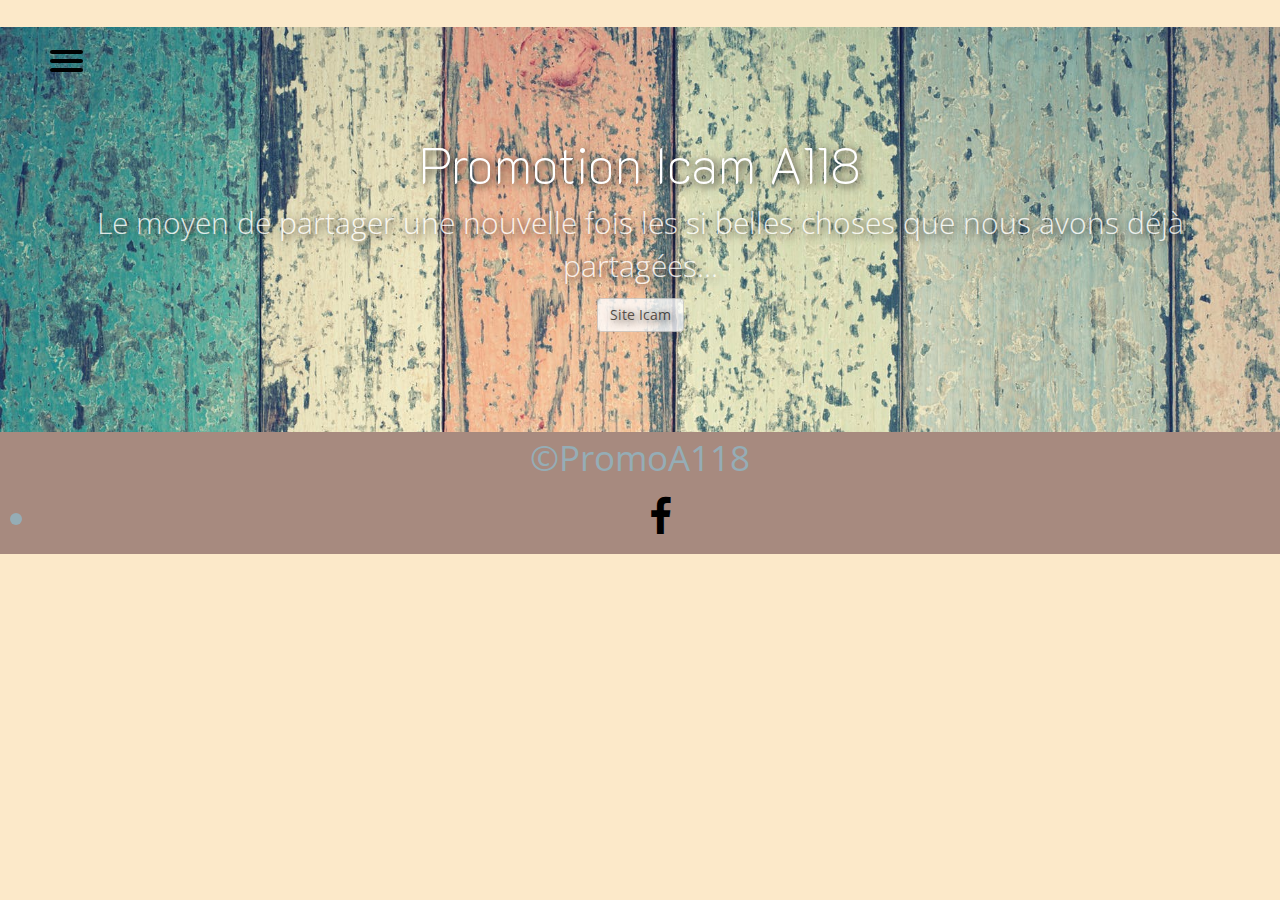
<file: index.html>
<html>
  <head>
    <meta charset="utf-8">
    <title>Site A118</title>
    <link href='style.css' rel='stylesheet'>
    <link href="https://fonts.googleapis.com/css?family=K2D:500|Open+Sans+Condensed:300i" rel="stylesheet">

    <meta http-equiv="X-UA-Compatible" content="IE=edge">
    <meta name="viewport" content="width=device-width, initial-scale=1">
    <link rel="stylesheet" href="https://maxcdn.bootstrapcdn.com/bootstrap/3.2.0/css/bootstrap.min.css">
    <link href='style.css' rel='stylesheet'>

    <link rel="stylesheet" href="https://maxcdn.bootstrapcdn.com/font-awesome/4.4.0/css/font-awesome.min.css">

  </head>
  <body>

     <nav role="navigation">
      <div id="menuToggle">

        <input type="checkbox" />
        
        <span></span>
        <span></span>
        <span></span>
        
       
        <ul id="menu">
          <a href="index.html"><li>Accueil</li></a>
          <a href="cfe.html"><li>Cérémonie de Fin d'Etudes</li></a>
          <a href="vfe.html"><li>Voyage de Fin d'Etudes</li></a>
          <a href="partage.html"><li>Partager</li></a>
          <a href="boiteoutil.html"><li>Boîte à outils/Réseau</li></a>
         
        </ul>
      </div>
    </nav>
   
    <div id="banner">
    <h1>Promotion Icam A118</h1>
    <p>Le moyen de partager une nouvelle fois les si belles choses que nous avons déjà partagées...</p>
    <p>
      <a class="btn btn-default" href="https://www.icam.fr/icam/les-campus-icam/icam-site-de-toulouse" target="_blanck"> Site Icam</a>
    </p>
    </div> 



</div>
  </div>

    <div id="footer">
    <p>©PromoA118</p>
    <ul>

  <li><a href="https://www.facebook.com/groups/293494357460395/?ref=br_rs" target="_blanck" <i class="fa fa-facebook"></i></a></li>
  
    </ul>
    </div>
  </body>
</html>
</file>
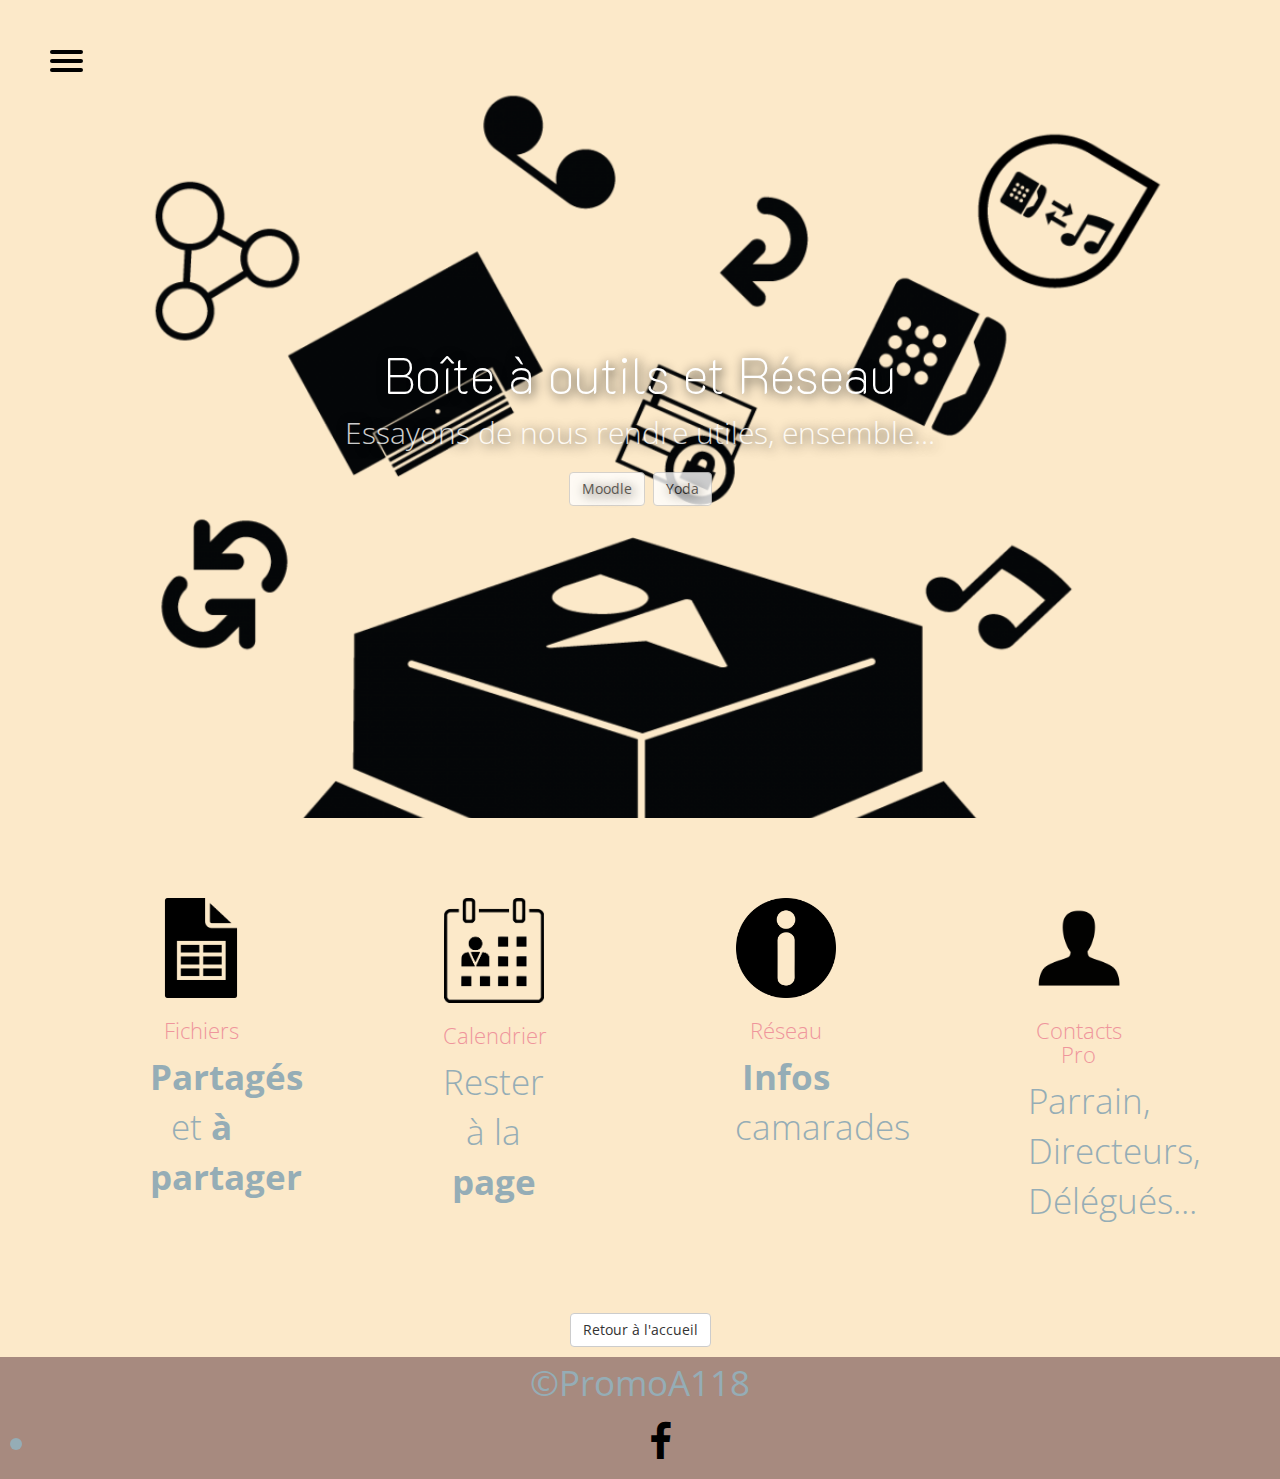
<file: boiteoutil.html>
<html>
  <head>
    <meta charset="utf-8">
    <title>Boîte à outils/Réseau</title>
    <link href='style.css' rel='stylesheet'>
    <link href="https://fonts.googleapis.com/css?family=K2D:500|Open+Sans+Condensed:300i" rel="stylesheet">

    <meta http-equiv="X-UA-Compatible" content="IE=edge">
    <meta name="viewport" content="width=device-width, initial-scale=1">
    <link rel="stylesheet" href="https://maxcdn.bootstrapcdn.com/bootstrap/3.2.0/css/bootstrap.min.css">
    <link href='style.css' rel='stylesheet'>

    <link rel="stylesheet" href="https://maxcdn.bootstrapcdn.com/font-awesome/4.4.0/css/font-awesome.min.css">

  </head>
  <body>

     <nav role="navigation">
      <div id="menuToggle">

        <input type="checkbox" />
        
        <span></span>
        <span></span>
        <span></span>
        
       
        <ul id="menu">
          <a href="file:///Users/charlotteloubarie/Desktop/Landing/index.html#accueil"><li>Accueil</li></a>
          <a href="file:///Users/charlotteloubarie/Desktop/Landing/cfe.html"><li>Cérémonie de Fin d'Etudes</li></a>
          <a href="file:///Users/charlotteloubarie/Desktop/Landing/vfe.html"><li>Voyage de Fin d'Etudes</li></a>
          <a href="file:///Users/charlotteloubarie/Desktop/Landing/partage.html"><li>Partager</li></a>
          <a href="file:///Users/charlotteloubarie/Desktop/Landing/boiteoutil.html"><li>Boîte à outils/Réseau</li></a>
         
        </ul>
      </div>
    </nav>

    <div id="outil">

   
    <h1>Boîte à outils et Réseau</h1>
    <p>Essayons de nous rendre utiles, ensemble...
    </p>
    <p>
      <a class="btn btn-default" href="https://moodle.icam.fr/" target="_blanck"> Moodle</a>

      <a class="btn btn-default" href="https://yoda.icam-toulouse.fr/" target="_blanck"> Yoda</a>
    </p>
    </div> 

<div class="container">
  <div class="row">    

    <div class="col-xs-12 col-sm-6 col-md-3">
      <div class="card">
      <a href="https://drive.google.com/drive/folders/1hIcqvKjaxQw9cNyysZh1chZTPI-q5O6m?ogsrc=32" target="_blanck"> <img src="images/fichier.png" alt="picture description" width="100"> 
      </a>
      <h2>Fichiers</h2>
      <p><strong> Partagés </strong> et <strong> à partager </strong> </p>
      </div>
    </div>    

    <div class="col-xs-12 col-sm-6 col-md-3">
        <div class="card">
        
        <a href="https://calendar.google.com/calendar/r?tab=mc" target="_blanck"> <img src="images/calendrier.png" alt="picture description" width="100"> </a>

        <h2>Calendrier</h2>
        <p>Rester à la <strong>page</strong> </p>
        </div>
    </div>

    <div class="col-xs-12 col-sm-6 col-md-3">
        <div class="card">
        
        <a href="https://docs.google.com/spreadsheets/d/1CZZZ-9_j7eNwL2cyCTHWaqzxVtCrr5NQTYvEbhus1kE/edit" target="_blanck"> <img src="images/info.png" alt="picture description" width="100"> </a>

        <h2>Réseau</h2>
        <p> <strong>Infos </strong> camarades </p>
        </div>
    </div>

    <div class="col-xs-12 col-sm-6 col-md-3">
        <div class="card">
        
        <a href="https://calendar.google.com/calendar/r?tab=mc" target="_blanck"> <img src="images/contact.png" alt="picture description" width="100"> </a>

        <h2>Contacts Pro</h2>
        <p>Parrain, Directeurs, Délégués...<strong></strong> </p>
        </div>
    </div>

     <p>
      <a class="btn btn-default" href="file:///Users/charlotteloubarie/Desktop/Landing/index.html" > Retour à l'accueil</a>
    </p>




</div>
  </div>

    <div id="footer">
    <p>©PromoA118</p>
    <ul>

  <li><a href="https://www.facebook.com/groups/293494357460395/?ref=br_rs" target="_blanck" <i class="fa fa-facebook"></i></a></li>
  
    </ul>
    </div>
  </body>
</html>
</file>
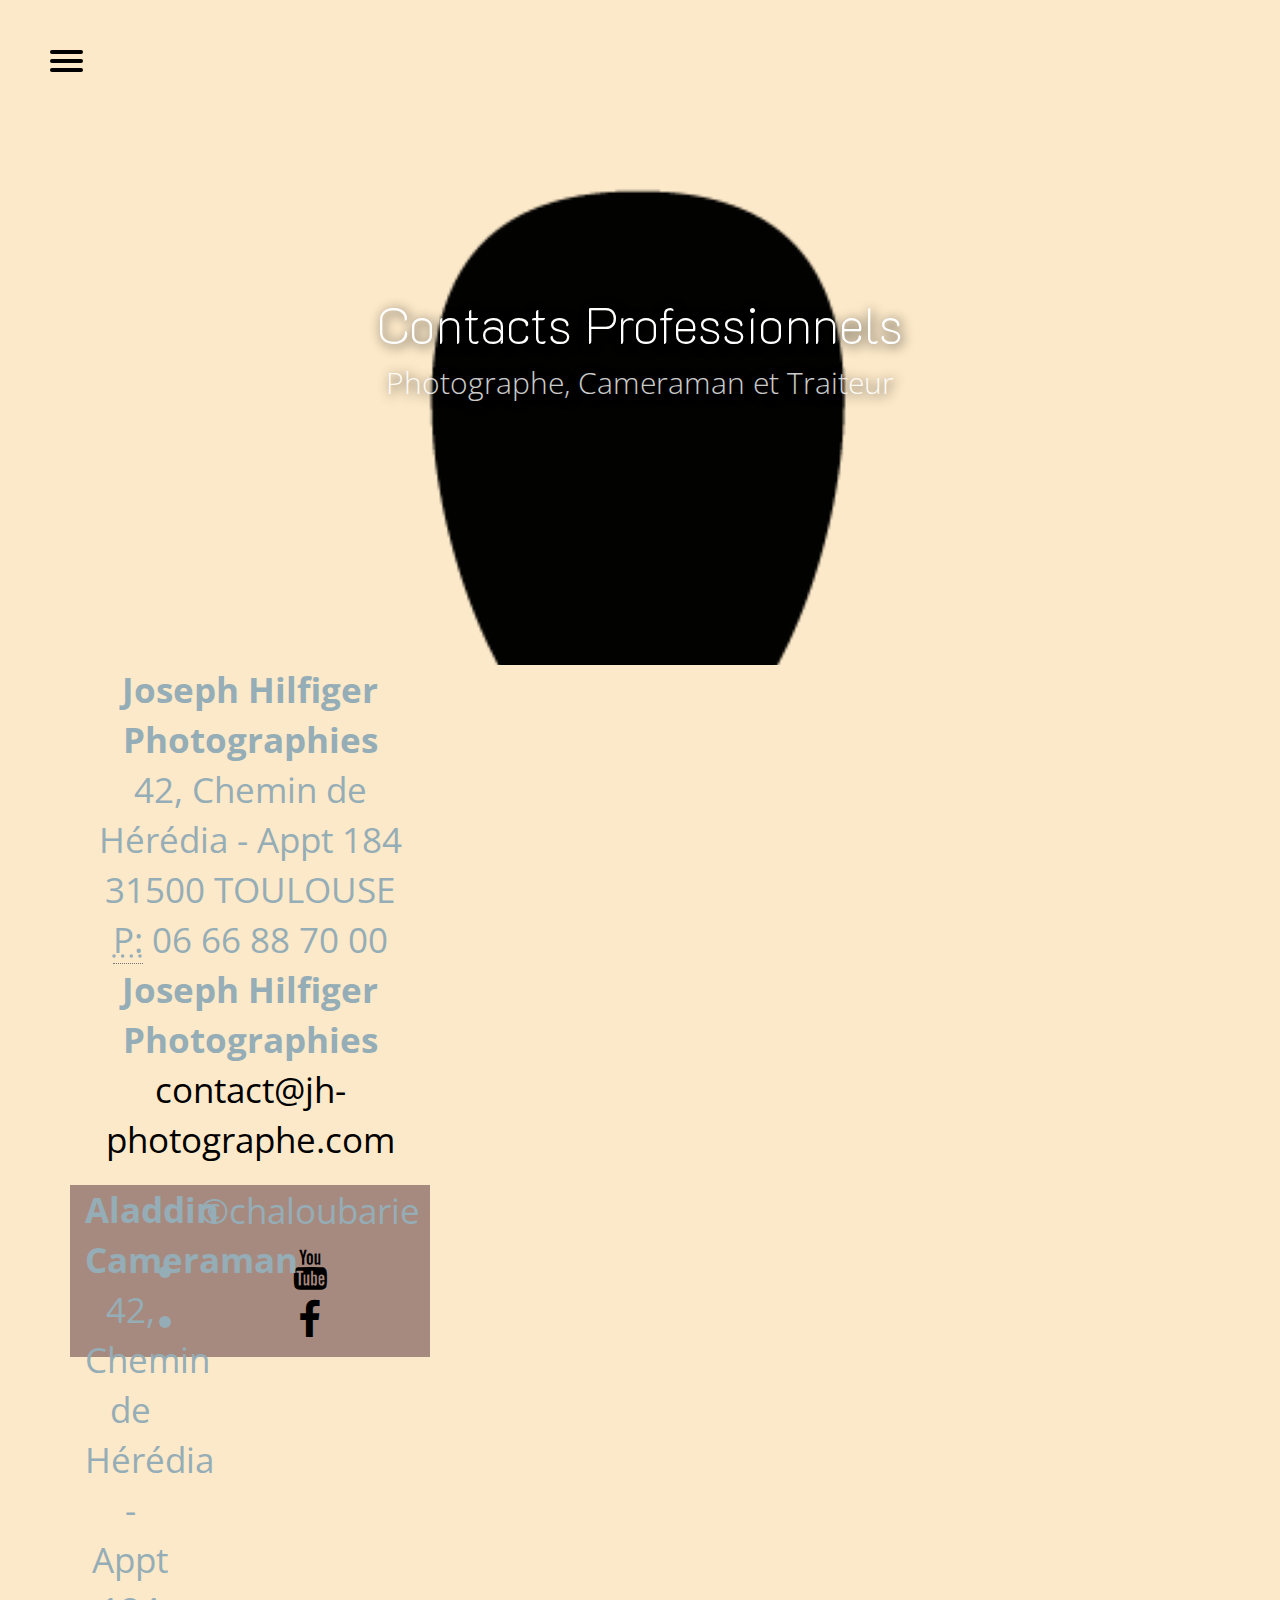
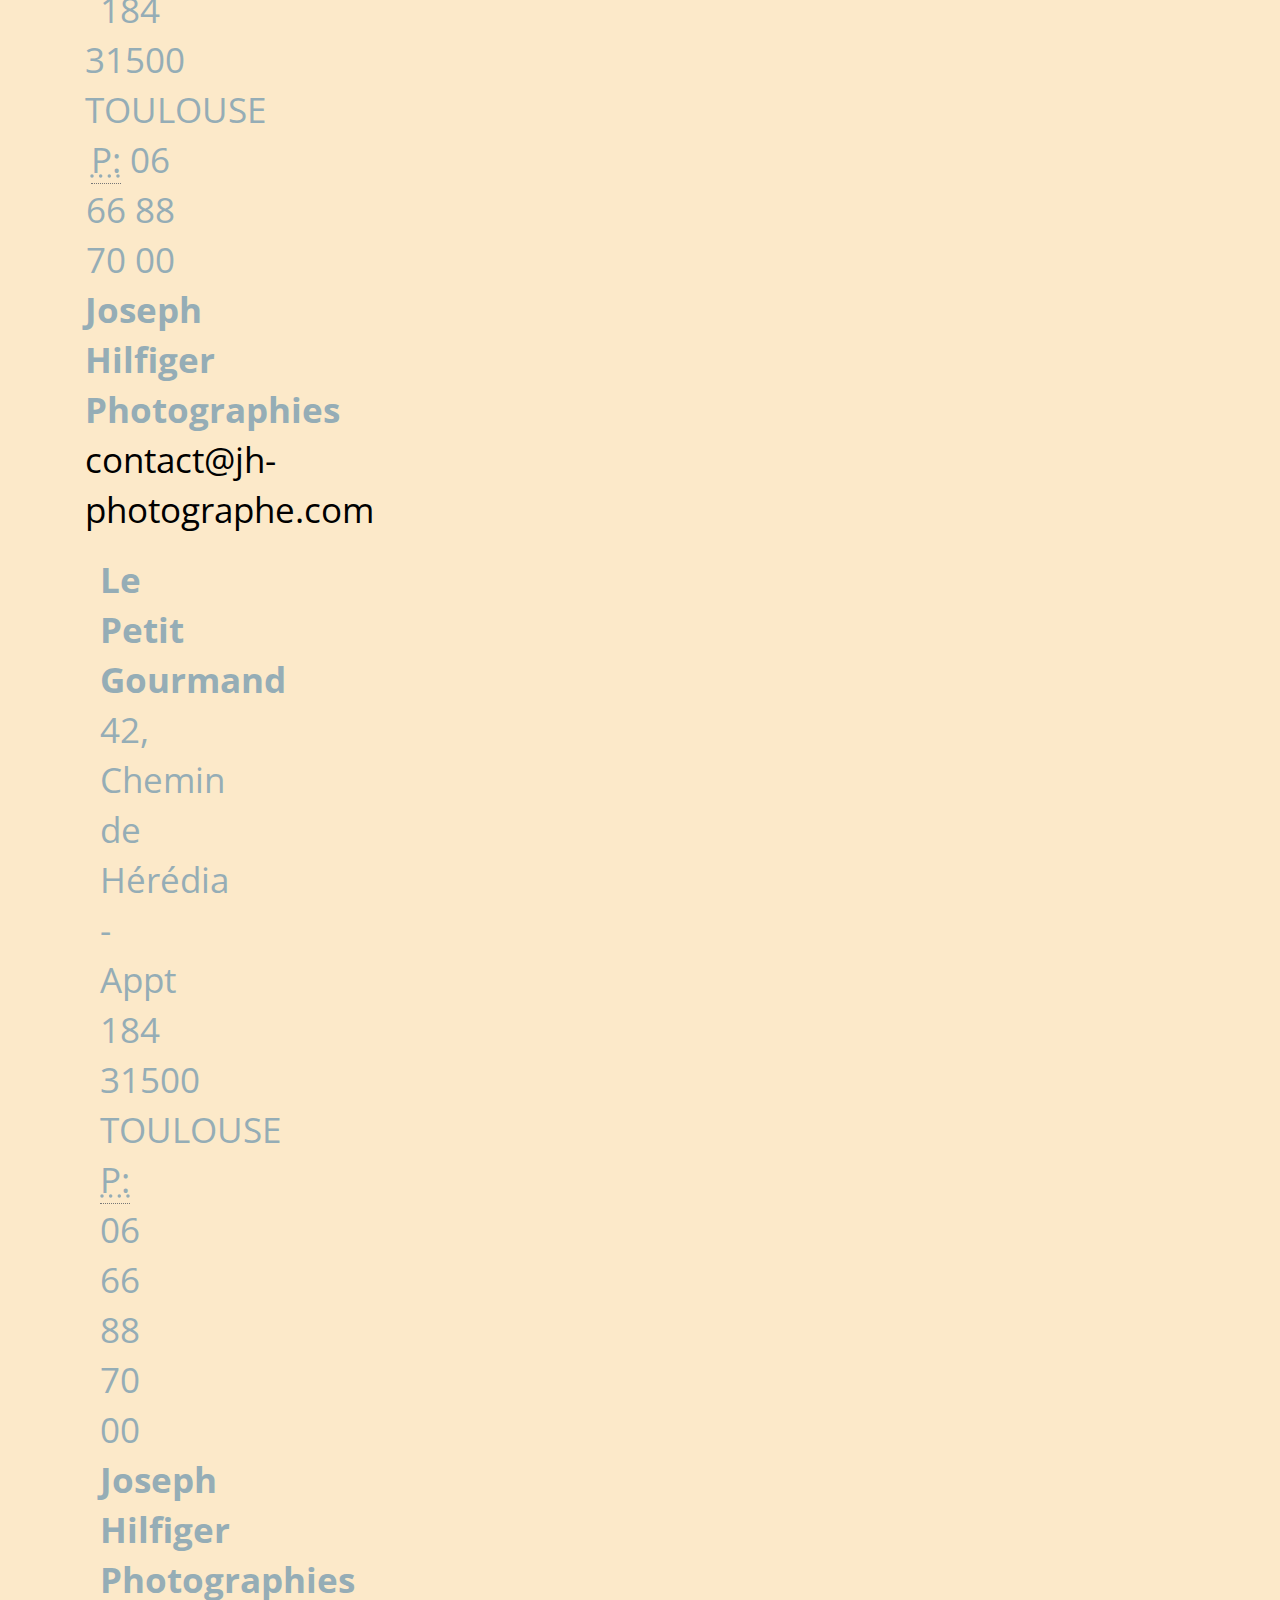
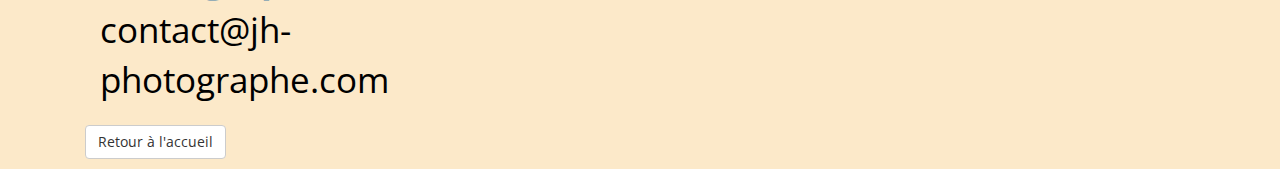
<file: contact.html>
<html>
  <head>
    <meta charset="utf-8">
    <title>Contacts</title>
    <link href='style.css' rel='stylesheet'>
    <link href="https://fonts.googleapis.com/css?family=K2D:500|Open+Sans+Condensed:300i" rel="stylesheet">

    <meta http-equiv="X-UA-Compatible" content="IE=edge">
    <meta name="viewport" content="width=device-width, initial-scale=1">
    <link rel="stylesheet" href="https://maxcdn.bootstrapcdn.com/bootstrap/3.2.0/css/bootstrap.min.css">
    <link href='style.css' rel='stylesheet'>

    <link rel="stylesheet" href="https://maxcdn.bootstrapcdn.com/font-awesome/4.4.0/css/font-awesome.min.css">

  </head>
  <body>
   
     <nav role="navigation">
      <div id="menuToggle">

        <input type="checkbox" />
        
        <span></span>
        <span></span>
        <span></span>
        
       
        <ul id="menu">
          <a href="file:///Users/charlotteloubarie/Desktop/Landing/index.html#accueil"><li>Accueil</li></a>
          <a href="file:///Users/charlotteloubarie/Desktop/Landing/cfe.html"><li>Cérémonie de Fin d'Etudes</li></a>
          <a href="file:///Users/charlotteloubarie/Desktop/Landing/vfe.html"><li>Voyage de Fin d'Etudes</li></a>
          <a href="file:///Users/charlotteloubarie/Desktop/Landing/partage.html"><li>Partager</li></a>
          <a href="file:///Users/charlotteloubarie/Desktop/Landing/boiteoutil.html"><li>Boîte à outils/Réseau</li></a>
         
        </ul>
      </div>
    </nav>

    <div id="contact">

   
    <h1>Contacts Professionnels</h1>
    <p>Photographe, Cameraman et Traiteur

</p>


     
    </div> 

<div class="container">
  <div class="row">    

    <div class="col-xs-12 col-sm-4 col-md-4">
        <div 
			
          <address>
			  <strong>Joseph Hilfiger Photographies</strong><br>
			   42, Chemin de Hérédia - Appt 184 <br> 
			  31500 TOULOUSE <br>
			  <abbr title="Phone">P:</abbr> 06 66 88 70 00
			</address>

			<address>
			  <strong>Joseph Hilfiger Photographies</strong><br>
			  <a href="mailto:#">contact@jh-photographe.com</a>
			</address> 
        
      <div class="col-xs-12 col-sm-4 col-md-4">
        <div 
			
          <address>
			  <strong>Aladdin Cameraman</strong><br>
			   42, Chemin de Hérédia - Appt 184 <br> 
			  31500 TOULOUSE <br>
			  <abbr title="Phone">P:</abbr> 06 66 88 70 00
			</address>

			<address>
			  <strong>Joseph Hilfiger Photographies</strong><br>
			  <a href="mailto:#">contact@jh-photographe.com</a>
			</address> 

    <div class="col-xs-12 col-sm-4 col-md-4">
        <div 
			
          <address>
			  <strong>Le Petit Gourmand</strong><br>
			   42, Chemin de Hérédia - Appt 184 <br> 
			  31500 TOULOUSE <br>
			  <abbr title="Phone">P:</abbr> 06 66 88 70 00
			</address>

			<address>
			  <strong>Joseph Hilfiger Photographies</strong><br>
			  <a href="mailto:#">contact@jh-photographe.com</a>
			</address> 

		</div>
	</div>


     <p>
      <a class="btn btn-default" href="file:///Users/charlotteloubarie/Desktop/Landing/index.html" > Retour à l'accueil</a>
 </p>


</div>
  </div>

    <div id="footer">
    <p>©chaloubarie</p>
    <ul>
  <li><a href="https://www.youtube.com/watch?v=_lioC0XmvGM"><i target="_blanck" class="fa fa-youtube"></i></a></li>
  <li><a href="https://www.facebook.com/groups/293494357460395/?ref=br_rs" target="_blanck" <i class="fa fa-facebook"></i></a></li>
  
    </ul>
    </div>
  </body>
</html>
</file>
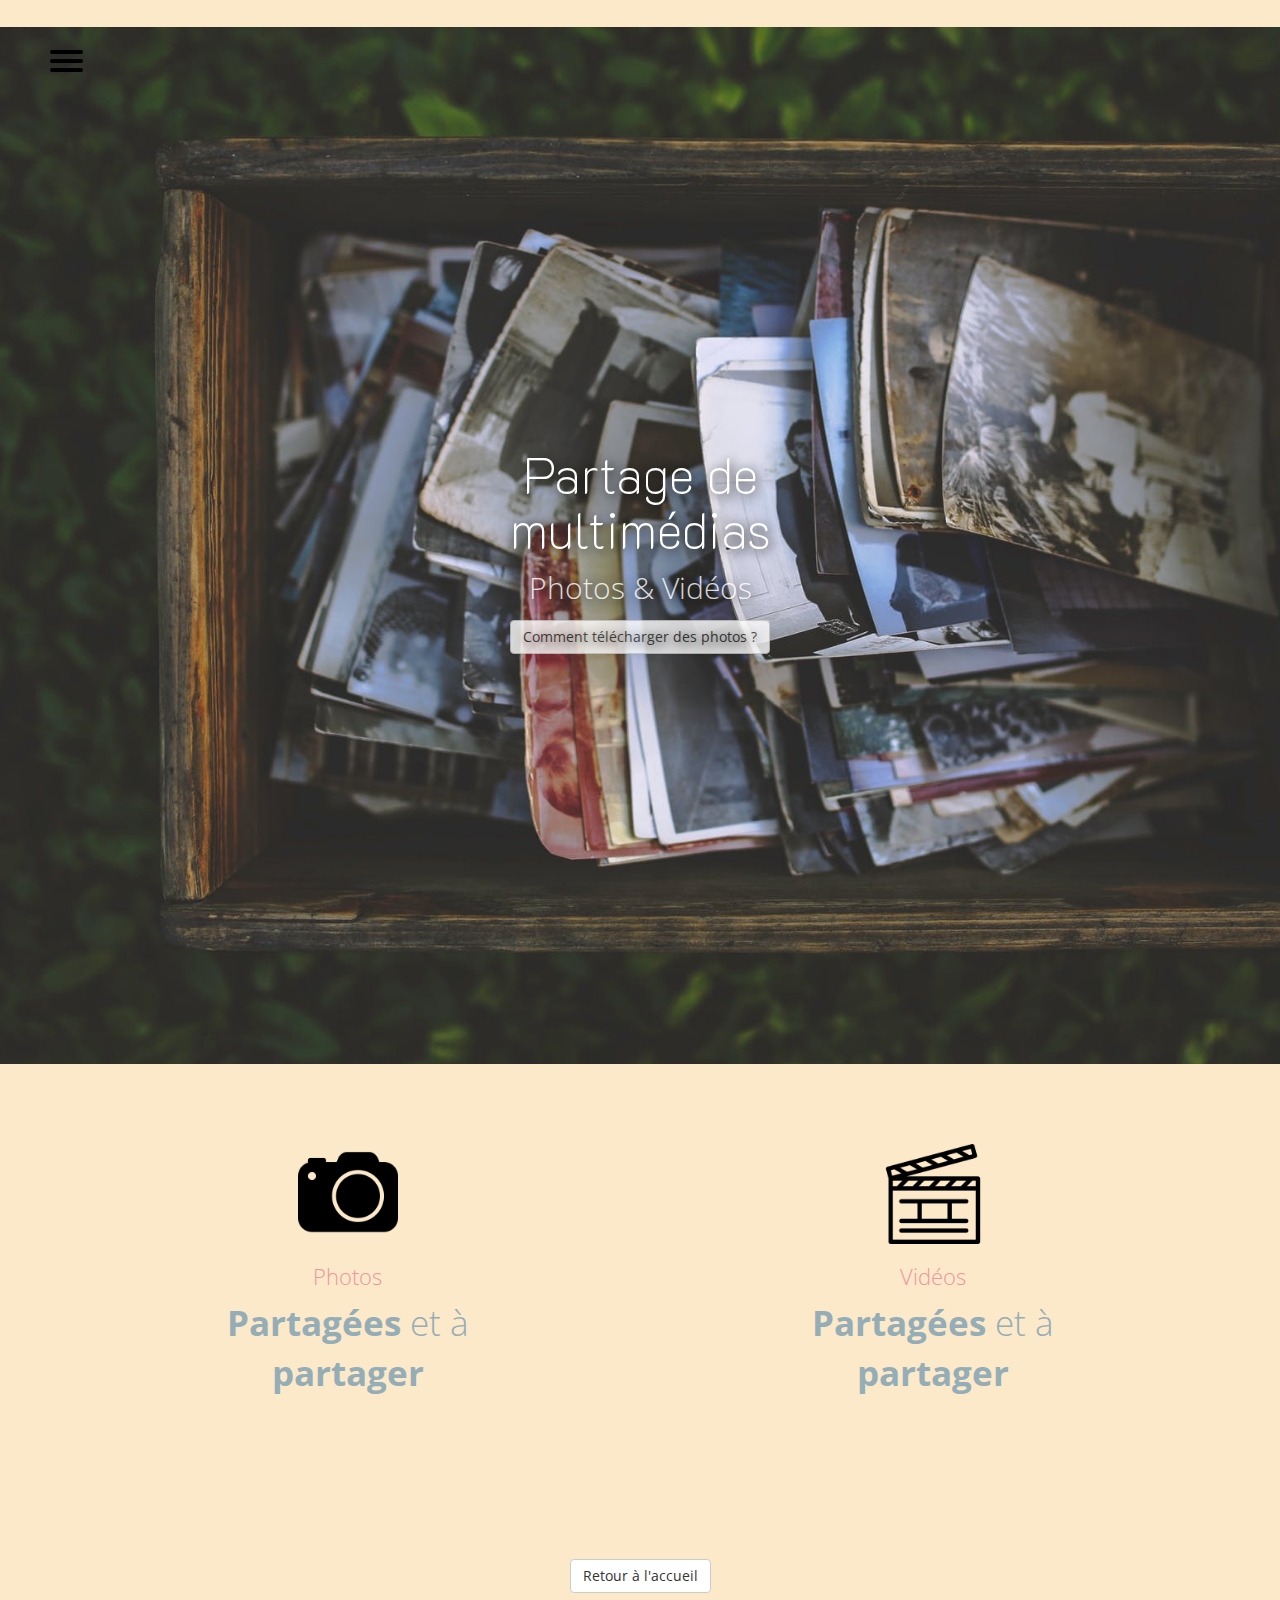
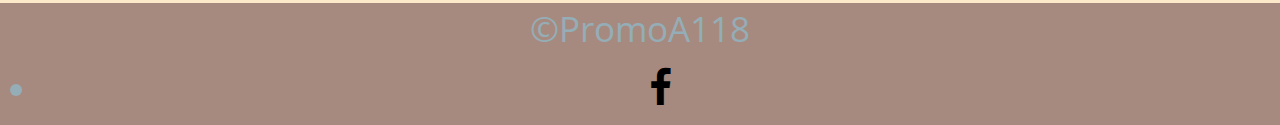
<file: partage.html>
<html>
  <head>
    <meta charset="utf-8">
    <title>Partage Multimédia</title>
    <link href='style.css' rel='stylesheet'>
    <link href="https://fonts.googleapis.com/css?family=K2D:500|Open+Sans+Condensed:300i" rel="stylesheet">

    <meta http-equiv="X-UA-Compatible" content="IE=edge">
    <meta name="viewport" content="width=device-width, initial-scale=1">
    <link rel="stylesheet" href="https://maxcdn.bootstrapcdn.com/bootstrap/3.2.0/css/bootstrap.min.css">
    <link href='style.css' rel='stylesheet'>

    <link rel="stylesheet" href="https://maxcdn.bootstrapcdn.com/font-awesome/4.4.0/css/font-awesome.min.css">

  </head>
  <body>
   
     <nav role="navigation">
      <div id="menuToggle">

        <input type="checkbox" />
        
        <span></span>
        <span></span>
        <span></span>
        
       
        <ul id="menu">
          <a href="file:///Users/charlotteloubarie/Desktop/Landing/index.html#accueil"><li>Accueil</li></a>
          <a href="file:///Users/charlotteloubarie/Desktop/Landing/cfe.html"><li>Cérémonie de Fin d'Etudes</li></a>
          <a href="file:///Users/charlotteloubarie/Desktop/Landing/vfe.html"><li>Voyage de Fin d'Etudes</li></a>
          <a href="file:///Users/charlotteloubarie/Desktop/Landing/partage.html"><li>Partager</li></a>
          <a href="file:///Users/charlotteloubarie/Desktop/Landing/boiteoutil.html"><li>Boîte à outils/Réseau</li></a>
         
        </ul>
      </div>
    </nav>

    <div id="partage">

   
    <h1>Partage de multimédias</h1>
    <p>Photos & Vidéos

</p>
     <p>
      <a class="btn btn-default" href="https://www.google.fr/maps/place/Cr%C3%A8te,+Gr%C3%A8ce/@35.1754076,23.1026592,7z/data=!4m5!3m4!1s0x149b03d7c58fb783:0xbb32941128619998!8m2!3d35.240117!4d24.8092691" target="_blanck"> Comment télécharger des photos ?</a>
    </p>
    </div> 

<div class="container">
  <div class="row">    

    <div class="col-xs-12 col-sm-6 col-md-6">
        <div class="card"> 
            <a href="https://drive.google.com/drive/folders/1GvW_fyuKvyzk0ZsprIkQPnuTK_TMyfno?ogsrc=32" target="_blanck"> <img src="images/photo.png" alt="picture description" width="100"> </a>
            
            <h2>Photos</h2>
            <p><strong> Partagées </strong> et à <strong> partager </strong>   </p>
        </div>
    </div>

    <div class="col-xs-12 col-sm-6 col-md-6">
        <div class="card">
        
            <a href="https://drive.google.com/drive/folders/1xKyWp4j-0dqmhqWRdh-DVOT0DxkxLdc3?ogsrc=32" target="_blanck"> <img src="images/montage.png" alt="picture description" width="100"> </a>

            <h2>Vidéos </h2>
            <p><strong> Partagées </strong> et à <strong> partager </strong>   </p>
        </div>
    </div>

     <p>
      <a class="btn btn-default" href="file:///Users/charlotteloubarie/Desktop/Landing/index.html" > Retour à l'accueil</a>
 </p>


</div>
  </div>

    <div id="footer">
    <p>©PromoA118</p>
    <ul>

  <li><a href="https://www.facebook.com/groups/293494357460395/?ref=br_rs" target="_blanck" <i class="fa fa-facebook"></i></a></li>
  
    </ul>
    </div>
  </body>
</html>
</file>
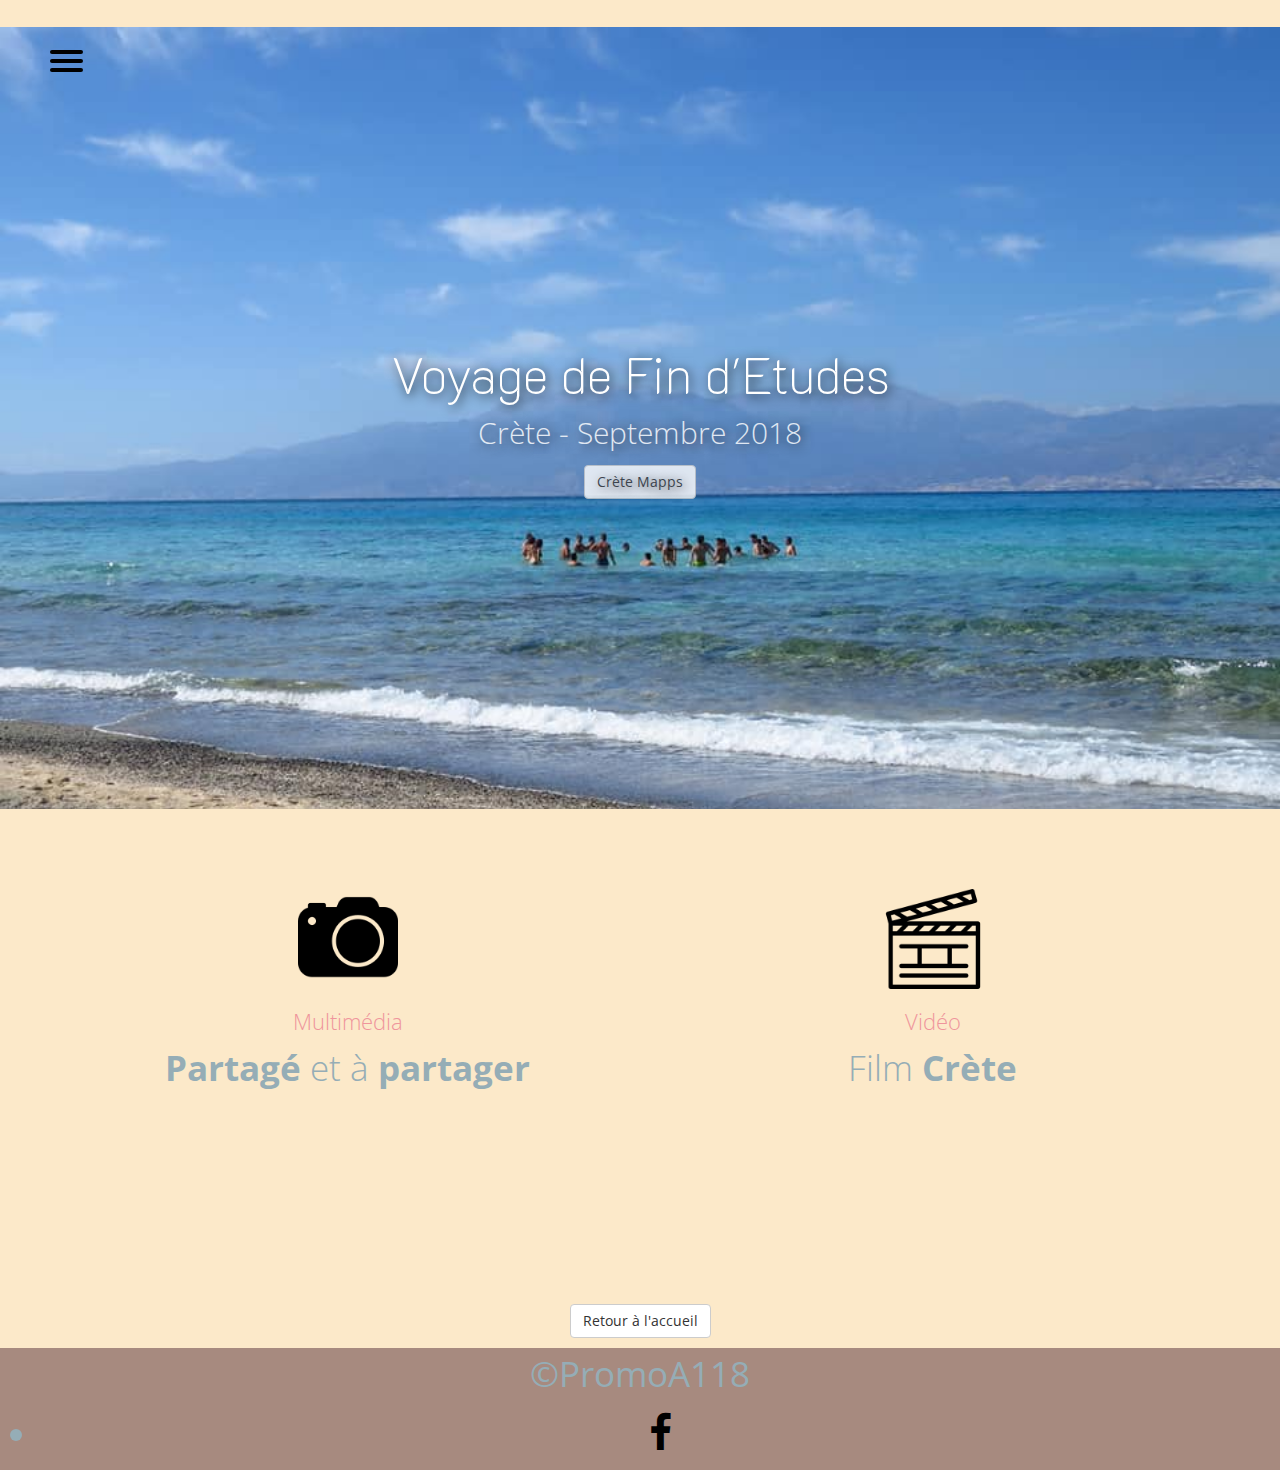
<file: vfe.html>
<html>
  <head>
    <meta charset="utf-8">
    <title>VFE</title>
    <link href='style.css' rel='stylesheet'>
    <link href="https://fonts.googleapis.com/css?family=K2D:500|Open+Sans+Condensed:300i" rel="stylesheet">

    <meta http-equiv="X-UA-Compatible" content="IE=edge">
    <meta name="viewport" content="width=device-width, initial-scale=1">
    <link rel="stylesheet" href="https://maxcdn.bootstrapcdn.com/bootstrap/3.2.0/css/bootstrap.min.css">
    <link href='style.css' rel='stylesheet'>

    <link rel="stylesheet" href="https://maxcdn.bootstrapcdn.com/font-awesome/4.4.0/css/font-awesome.min.css">

  </head>
  <body>
   
     <nav role="navigation">
      <div id="menuToggle">

        <input type="checkbox" />
        
        <span></span>
        <span></span>
        <span></span>
        
       
        <ul id="menu">
          <a href="file:///Users/charlotteloubarie/Desktop/Landing/index.html#accueil"><li>Accueil</li></a>
          <a href="file:///Users/charlotteloubarie/Desktop/Landing/cfe.html"><li>Cérémonie de Fin d'Etudes</li></a>
          <a href="file:///Users/charlotteloubarie/Desktop/Landing/vfe.html"><li>Voyage de Fin d'Etudes</li></a>
          <a href="file:///Users/charlotteloubarie/Desktop/Landing/partage.html"><li>Partager</li></a>
          <a href="file:///Users/charlotteloubarie/Desktop/Landing/boiteoutil.html"><li>Boîte à outils/Réseau</li></a>
         
        </ul>
      </div>
    </nav>

    <div id="vfe">

   
    <h1>Voyage de Fin d'Etudes</h1>
    <p>Crète - Septembre 2018

</p>
     <p>
      <a class="btn btn-default" href="https://www.google.fr/maps/place/Cr%C3%A8te,+Gr%C3%A8ce/@35.1754076,23.1026592,7z/data=!4m5!3m4!1s0x149b03d7c58fb783:0xbb32941128619998!8m2!3d35.240117!4d24.8092691" target="_blanck"> Crète Mapps</a>
    </p>
    </div> 

<div class="container">
  <div class="row">    

    <div class="col-xs-12 col-sm-6 col-md-6">
        <div class="card"> 
            <a href="https://drive.google.com/drive/folders/1Cs09YgCFis5bNEGAPzIi7GuL5X1G0n5I?ogsrc=32" target="_blanck"> <img src="images/photo.png" alt="picture description" width="100"> </a>
            
            <h2>Multimédia</h2>
            <p><strong> Partagé </strong> et à <strong> partager </strong>   </p>
        </div>
    </div>

    <div class="col-xs-12 col-sm-6 col-md-6">
        <div class="card">
        
            <a href="https://drive.google.com/drive/folders/1eGhtN9ONKQagMGwQdIOSx_fvAqQlEiB0?ogsrc=32" target="_blanck"> <img src="images/montage.png" alt="picture description" width="100"> </a>

            <h2>Vidéo </h2>
            <p>Film <strong>Crète </strong> </p>
        </div>
    </div>

     <p>
      <a class="btn btn-default" href="file:///Users/charlotteloubarie/Desktop/Landing/index.html" > Retour à l'accueil</a>
 </p>


</div>
  </div>

    <div id="footer">
    <p>©PromoA118</p>
    <ul>
  <li><a href="https://www.facebook.com/groups/293494357460395/?ref=br_rs" target="_blanck" <i class="fa fa-facebook"></i></a></li>
  
    </ul>
    </div>
  </body>
</html>
</file>
<file: style.css>
/* style.css */
body{
  text-align: center;
  background-color: #FCE9C9;
  color: #95ADB6;
  font-size: 35px;
  font-family: 'Open Sans Condensed', sans-serif;
}
h1{
  text-align: center;
  font-family: 'K2D', sans-serif;
  color: #136F63;
  font-weight: lighter;
  font-size: 80px;
}
h2 {
  text-align: center;
  font-family: 'Open Sans Condensed', sans-serif;
  color: #EF959C;
  font-weight: lighter;
  font-size: 22px;
}
a {
  color: black;
  font-size: 35px;
}
a:hover {
  text-decoration: none;
  color: #EF959C;
}

#banner {

	text-align: center;
	background-image: url("images/accueil.jpeg");
	background-size: cover;
	padding: 90px;
	color: white;
	text-shadow: 2px 2px 9px black;
}

#banner h1 {
  color: white;
  font-size: 50px;
}
#banner p {
  color: white;
  opacity: 0.8;
  font-size: 30px;
  font-weight: lighter;

}

#cfe {

  text-align: center;
  background-image: url("images/promogrimace.jpg");
  background-size: cover;
  padding: 300px;
  color: white;
  text-shadow: 2px 2px 12px black;
}

#cfe h1 {
  color: white;
  font-size: 50px;
}
#cfe p {
  text-align: center;
  color: white;
  opacity: 0.8;
  font-size: 30px;
  font-weight: lighter;

}  

#vfe {

  text-align: center;
  background-image: url("images/promocrete.jpg");
  background-size: cover;
  padding: 300px;
  color: white;
  text-shadow: 2px 2px 12px black;
}

#vfe h1 {
  color: white;
  font-size: 50px;
}
#vfe p {
  text-align: center;
  color: white;
  opacity: 0.8;
  font-size: 30px;
  font-weight: lighter;

  }

#contact {

  text-align: center;
  background-image: url("images/contact.png");
  background-size: cover;
  padding: 250px;
  color: white;
  text-shadow: 2px 2px 12px black;
}

#contact h1 {
  color: white;
  font-size: 50px;
}
#contact p {
  text-align: center;
  color: white;
  opacity: 0.8;
  font-size: 30px;
  font-weight: lighter;

  }

#outil {

  text-align: center;
  background-image: url("images/reseau2.png");
  background-size: cover;
  padding: 300px;
  color: pink;
  text-shadow: 2px 2px 12px black;
}

#outil h1 {
  text-align: center;
  color: white;
  font-size: 50px;
}
#outil p {
  text-align: center;
  color: white;
  opacity: 0.8;
  font-size: 30px;
  font-weight: lighter;
  text-shadow: 2px 2px 12px black;

  }

#partage {

  text-align: center;
  background-image: url("images/partage.jpg");
  background-size: cover;
  padding: 400px;
  color: white;
  text-shadow: 2px 2px 12px black;
}

#partage h1 {
  color: white;
  font-size: 50px;
}
#partage p {
  text-align: center;
  color: white;
  opacity: 0.8;
  font-size: 30px;
  font-weight: lighter;

}

#footer{
	text-align: center;
  	padding: 1px;
  	background: #A78A7F;

}

#footer a {
  color: black;
  font-size: 40px;
}
#footer a:hover {
  color: white;
}

.card{
	text-align: center;
  	padding: 80px;
  	font-weight: lighter;
    height : 55vh;
}

.lorem{
	margin-top: -360px;
	margin-left:70px;
}


#menuToggle
{
  display: block;
  position: relative;
  top: 50px;
  left: 50px;
  
  z-index: 1;
  
  -webkit-user-select: none;
  user-select: none;
}

#menuToggle input
{
  display: block;
  width: 40px;
  height: 32px;
  position: absolute;
  top: -7px;
  left: -5px;
  
  cursor: pointer;
  
  opacity: 0; /* hide this */
  z-index: 2; /* and place it over the hamburger */
  
  -webkit-touch-callout: none;
}

/*
 * Just a quick hamburger
 */
#menuToggle span
{
  display: block;
  width: 33px;
  height: 4px;
  margin-bottom: 5px;
  position: relative;
  
  background: black;
  border-radius: 3px;
  
  z-index: 1;
  
  transform-origin: 4px 0px;
  
  transition: transform 0.5s cubic-bezier(0.77,0.2,0.05,1.0),
              background 0.5s cubic-bezier(0.77,0.2,0.05,1.0),
              opacity 0.55s ease;
}

#menuToggle span:first-child
{
  transform-origin: 0% 0%;
}

#menuToggle span:nth-last-child(2)
{
  transform-origin: 0% 100%;
}

/* 
 * Transform all the slices of hamburger
 * into a crossmark.
 */
#menuToggle input:checked ~ span
{
  opacity: 1;
  transform: rotate(45deg) translate(-2px, -1px);
  background: #232323;
}

/*
 * But let's hide the middle one.
 */
#menuToggle input:checked ~ span:nth-last-child(3)
{
  opacity: 0;
  transform: rotate(0deg) scale(0.2, 0.2);
}

/*
 * Ohyeah and the last one should go the other direction
 */
#menuToggle input:checked ~ span:nth-last-child(2)
{
  transform: rotate(-45deg) translate(0, -1px);
}

/*
 * Make this absolute positioned
 * at the top left of the screen
 */
#menu
{
  position: absolute;
  width: 300px;
  margin: -100px 0 0 -50px;
  padding: 50px;
  padding-top: 125px;
  
  background: white;
  list-style-type: none;
  -webkit-font-smoothing: antialiased;
  /* to stop flickering of text in safari */
  
  transform-origin: 0% 0%;
  transform: translate(-100%, 0);
  
  transition: transform 0.5s cubic-bezier(0.77,0.2,0.05,1.0);
}

#menu li
{
  padding: 10px 0;
  font-size: 22px;
}

/*
 * And let's slide it in from the left
 */
#menuToggle input:checked ~ ul
{
  transform: none;
}
</file>
